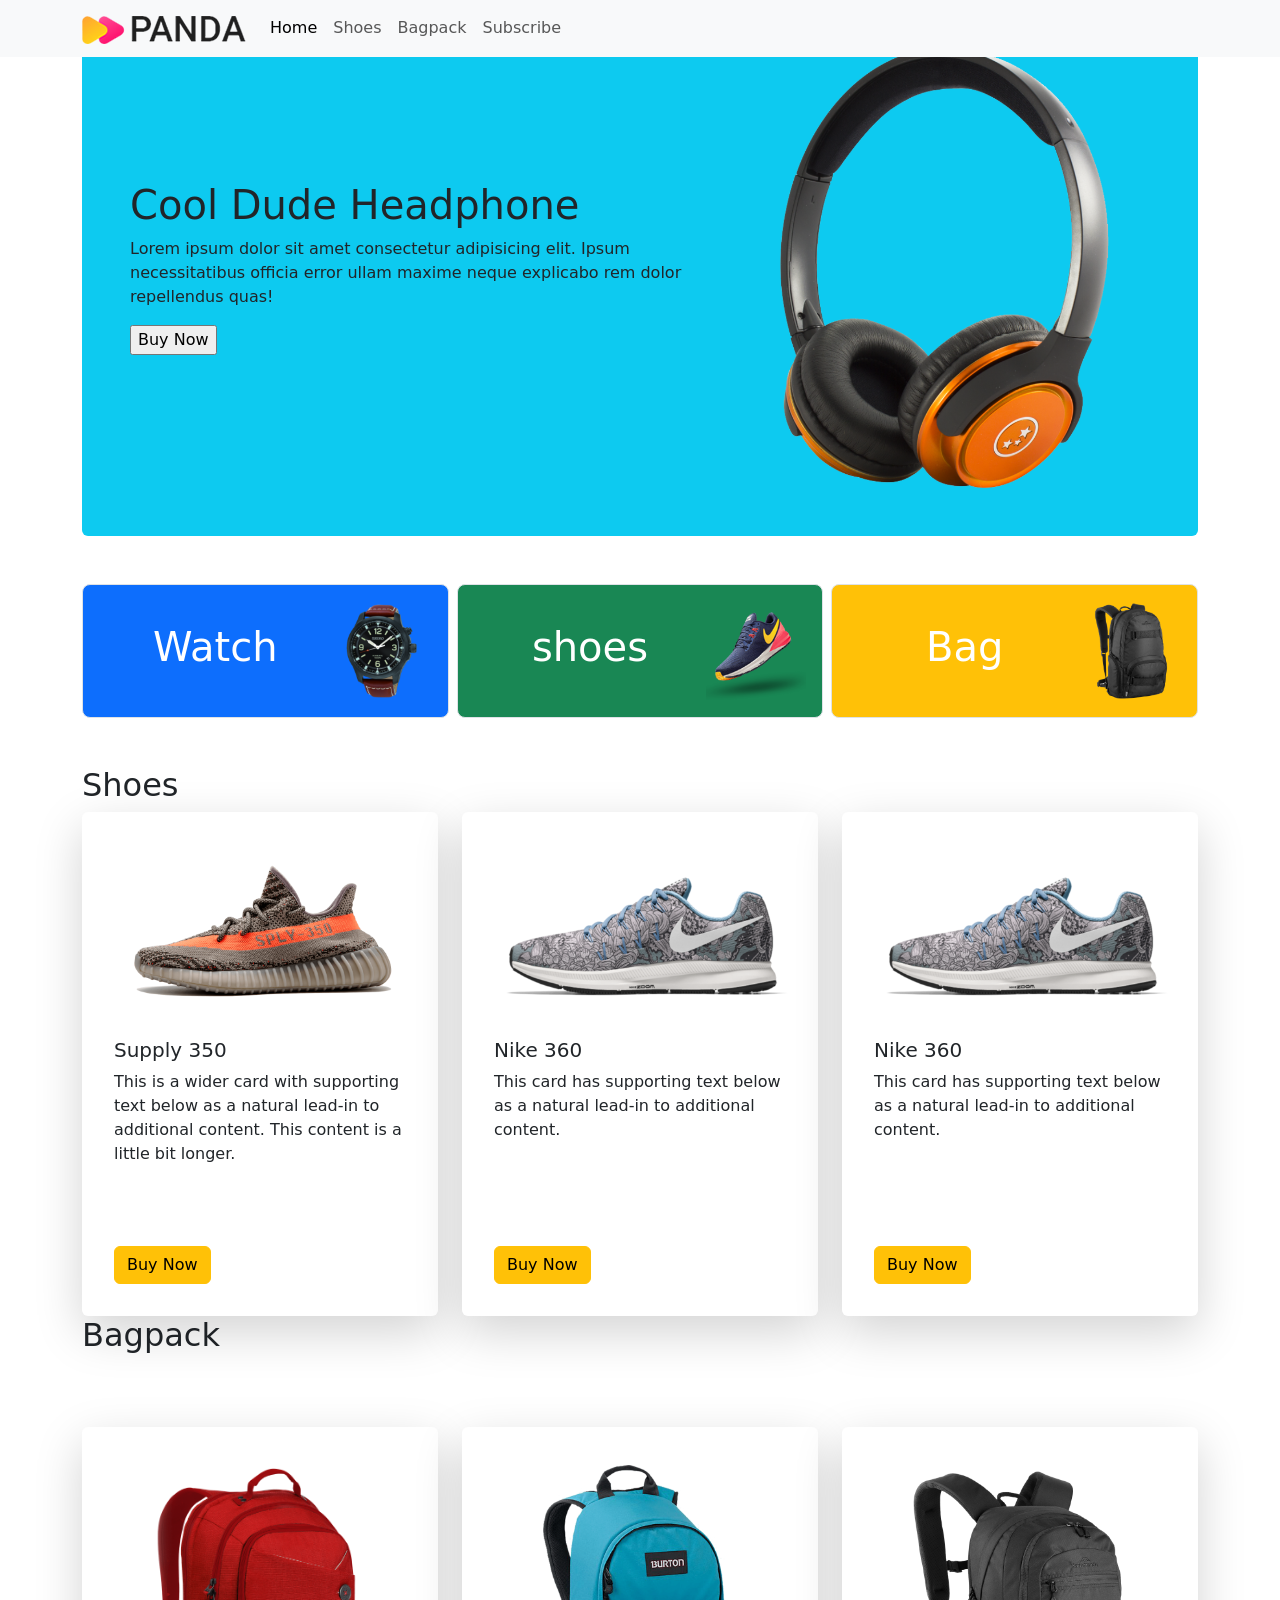
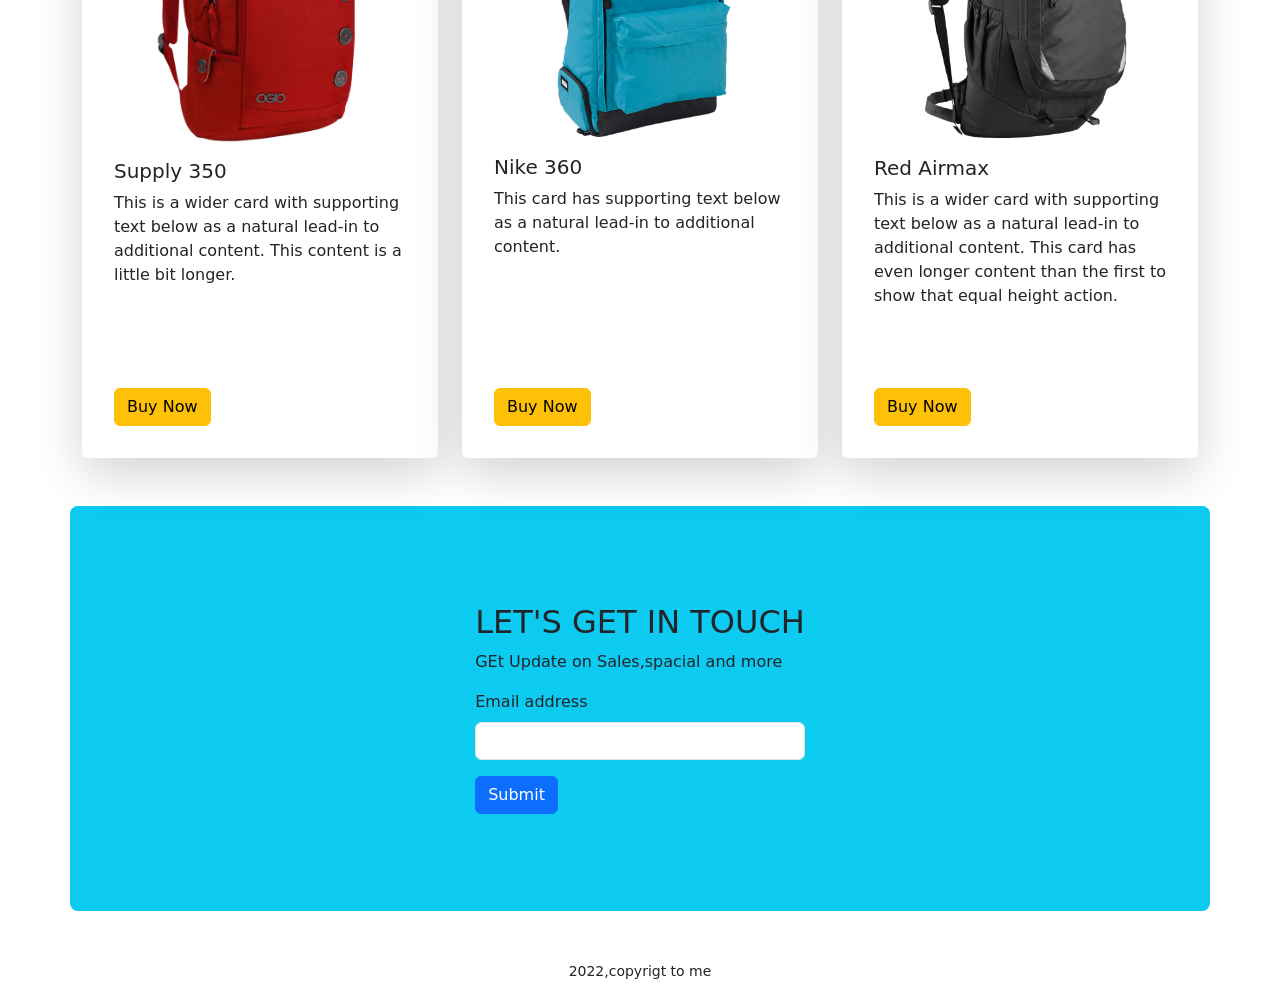
<file: index.html>
<!doctype html>
<html lang="en">

<head>
    <meta charset="utf-8">
    <meta name="viewport" content="width=device-width, initial-scale=1">
    <title>Bootstrap demo</title>
    <!-- CDN link -->
    <link href="https://cdn.jsdelivr.net/npm/bootstrap@5.2.0/dist/css/bootstrap.min.css" rel="stylesheet"
        integrity="sha384-gH2yIJqKdNHPEq0n4Mqa/HGKIhSkIHeL5AyhkYV8i59U5AR6csBvApHHNl/vI1Bx" crossorigin="anonymous">
    <!-- CSS link -->
    <link rel="stylesheet" href="./style.css">
</head>

<body>
    <header class="container">
        <!-- nav start -->
        <nav class="navbar navbar-expand-lg fixed-top bg-light">
            <div class="container">
                <a class="navbar-brand" href="#">
                    <img src="./images/logo.png" alt="">
                </a>
                <button class="navbar-toggler" type="button" data-bs-toggle="collapse"
                    data-bs-target="#navbarSupportedContent" aria-controls="navbarSupportedContent"
                    aria-expanded="false" aria-label="Toggle navigation">
                    <span class="navbar-toggler-icon"></span>
                </button>
                <div class="collapse navbar-collapse" id="navbarSupportedContent">
                    <ul class="navbar-nav me-auto mb-2 mb-lg-0">
                        <li class="nav-item">
                            <a class="nav-link active" aria-current="page" href="#">Home</a>
                        </li>
                        <li class="nav-item">
                            <a class="nav-link" href="#shoes">Shoes</a>
                        </li>
                        <li class="nav-item">
                            <a class="nav-link" href="#bagpack">Bagpack</a>
                        </li>
                        <li class="nav-item">
                            <a class="nav-link" href="#subscribe">Subscribe</a>
                        </li>
                    </ul>
                </div>
            </div>
        </nav>
        <!-- nav end -->


        <!-- slider start -->

        <section>
            <div id="carouselExampleControls" class="carousel slide" data-bs-ride="carousel">
                <div class="carousel-inner">
                    <div class="carousel-item active bg-info rounded-2 p-5">
                        <div class="row">
                            <div class="col-lg-7 d-flex align-items-center">
                                <div>
                                    <h1>Cool Dude Headphone</h1>
                                    <p>Lorem ipsum dolor sit amet consectetur adipisicing elit. Ipsum necessitatibus
                                        officia
                                        error ullam maxime neque explicabo rem dolor repellendus quas!</p>
                                    <input type="button" value="Buy Now">
                                </div>
                            </div>
                            <div class="col-lg-5">
                                <img src="./images/banner-images/headphone.png" class="d-block w-100" alt="...">
                            </div>
                        </div>
                    </div>
                    <div class="carousel-item bg-primary rounded-2 p-5">
                        <div class="row">
                            <div class="col-lg-7 d-flex align-items-center">
                                <div>
                                    <h1>Cool Dude Headphone</h1>
                                    <p>Lorem ipsum dolor sit amet consectetur adipisicing elit. Ipsum necessitatibus
                                        officia
                                        error ullam maxime neque explicabo rem dolor repellendus quas!</p>
                                    <input type="button" value="Buy Now">
                                </div>
                            </div>
                            <div class="col-lg-5">
                                <img src="./images/banner-images/tv.png" class="d-block w-100" alt="...">
                            </div>
                        </div>
                    </div>
                    <div class="carousel-item bg-info rounded-2 p-5">
                        <div class="row">
                            <div class="col-lg-7 d-flex align-items-center">
                                <div>
                                    <h1>Cool Dude Headphone</h1>
                                    <p>Lorem ipsum dolor sit amet consectetur adipisicing elit. Ipsum necessitatibus
                                        officia
                                        error ullam maxime neque explicabo rem dolor repellendus quas!</p>
                                    <input type="button" value="Buy Now">
                                </div>
                            </div>
                            <div class="col-lg-5">
                                <img src="./images/banner-images/xbox.png" class="d-block w-100" alt="...">
                            </div>
                        </div>
                    </div>
                </div>
            </div>
        </section>

        <!-- slider end -->
    </header>

    <main>
        <!-- Catagories start -->

        <section>
            <div class="container text-center my-5">
                <div class="row g-2 Catagories">
                    <div class="col-lg-4 col-md-6 col-sm-12 col-12">
                        <div class="p-3 border bg-primary rounded-3 d-flex align-items-center ">
                            <h1 class="text-white hlf-wd">Watch</h1>
                            <img src="./images/categories/watch.png" alt="">
                        </div>
                    </div>
                    <div class="col-lg-4 col-md-6 col-sm-12 col-12">
                        <div class="p-3 border bg-success rounded-3 d-flex align-items-center ">
                            <h1 class="text-white hlf-wd">shoes</h1>
                            <img src="./images/categories/shoes.png" alt="">
                        </div>
                    </div>
                    <div class="col-lg-4 col-md-6 col-sm-12 col-12">
                        <div class="p-3 border bg-warning rounded-3 d-flex align-items-center ">
                            <h1 class="text-white hlf-wd">Bag</h1>
                            <img src="./images/categories/bag.png" alt="">
                        </div>
                    </div>

                </div>
            </div>
        </section>

        <!-- Catagories end -->

        <!-- shoes grid start -->
        <section class="container" id="shoes">
            <h2>Shoes</h2>
            <div class="row row-cols-1 row-cols-md-3 row-col-lg-4 g-4">
                <div class="col">
                    <div class="card border border-0 shadow-lg p-3 mb-5 bg-body rounded h-100">
                        <img src="./images/shoes/shoe-1.png" class="card-img-top" alt="...">
                        <div class="card-body">
                            <h5 class="card-title">Supply 350</h5>
                            <p class="card-text">This is a wider card with supporting text below as a natural lead-in to
                                additional content. This content is a little bit longer.</p>
                        </div>
                        <div class="m-3">
                            <div class="btn btn-warning">Buy Now</div>
                        </div>
                    </div>
                </div>
                <div class="col">
                    <div class="card border border-0 shadow-lg p-3 mb-5 bg-body rounded h-100">
                        <img src="./images/shoes/shoe-2.png" class="card-img-top" alt="...">
                        <div class="card-body">
                            <h5 class="card-title">Nike 360</h5>
                            <p class="card-text">This card has supporting text below as a natural lead-in to additional
                                content.</p>
                        </div>
                        <div class="m-3">
                            <div class="btn btn-warning">Buy Now</div>
                        </div>
                    </div>
                </div>
                <div class="col">
                    <div class="card border border-0 shadow-lg p-3 mb-5 bg-body rounded h-100">
                        <img src="./images/shoes/shoe-2.png" class="card-img-top" alt="...">
                        <div class="card-body">
                            <h5 class="card-title">Nike 360</h5>
                            <p class="card-text">This card has supporting text below as a natural lead-in to additional
                                content.</p>
                        </div>
                        <div class="m-3">
                            <div class="btn btn-warning">Buy Now</div>
                        </div>
                    </div>
                </div>
            </div>
        </section>
        <!-- shoes grid end -->

        <!-- bag grid start -->
        <section class="container" id="bagpack">
            <h2>Bagpack</h2>
            <div class="row row-cols-1 row-cols-md-3 row-col-lg-4 g-4 my-5">
                <div class="col">
                    <div class="card border border-0 shadow-lg p-3 mb-5 bg-body rounded h-100">
                        <img src="./images/bags/bag-1.png" class="card-img-top" alt="...">
                        <div class="card-body">
                            <h5 class="card-title">Supply 350</h5>
                            <p class="card-text">This is a wider card with supporting text below as a natural lead-in to
                                additional content. This content is a little bit longer.</p>
                        </div>
                        <div class="m-3">
                            <div class="btn btn-warning">Buy Now</div>
                        </div>
                    </div>
                </div>
                <div class="col">
                    <div class="card border border-0 shadow-lg p-3 mb-5 bg-body rounded h-100">
                        <img src="./images/bags/bag-2.png" class="card-img-top" alt="...">
                        <div class="card-body">
                            <h5 class="card-title">Nike 360</h5>
                            <p class="card-text">This card has supporting text below as a natural lead-in to additional
                                content.</p>
                        </div>
                        <div class="m-3">
                            <div class="btn btn-warning">Buy Now</div>
                        </div>
                    </div>
                </div>
                <div class="col">
                    <div class="card border border-0 shadow-lg p-3 mb-5 bg-body rounded h-100">
                        <img src="./images/bags/bag-3.png" class="card-img-top" alt="...">
                        <div class="card-body">
                            <h5 class="card-title">Red Airmax</h5>
                            <p class="card-text">This is a wider card with supporting text below as a natural lead-in to
                                additional content. This card has even longer content than the first to show that equal
                                height action.</p>
                        </div>
                        <div class="m-3">
                            <div class="btn btn-warning">Buy Now</div>
                        </div>
                    </div>
                </div>
            </div>
        </section>
        <!-- bag grid end -->

        <!-- subs start -->
        <section style="height: 45vh;" id="subscribe"
            class="container d-flex justify-content-center align-items-center flex-column bg-info rounded-3">
            <div>
                <h2>LET'S GET IN TOUCH</h2>
                <p>GEt Update on Sales,spacial and more</p>
                <form>
                    <div class=" mb-3">
                        <label for="exampleInputEmail1" class="form-label">Email address</label>
                        <input type="email" class="form-control" id="exampleInputEmail1" aria-describedby="emailHelp">
                    </div>
                    <button type="submit" class="btn btn-primary">Submit</button>
                </form>
            </div>
        </section>
        <!-- subs end -->
    </main>


    <footer class="mt-5 text-center">
        <p><small>2022,copyrigt to me</small></p>

    </footer>





    <!-- JS LINK -->
    <script src="https://cdn.jsdelivr.net/npm/bootstrap@5.2.0/dist/js/bootstrap.bundle.min.js"
        integrity="sha384-A3rJD856KowSb7dwlZdYEkO39Gagi7vIsF0jrRAoQmDKKtQBHUuLZ9AsSv4jD4Xa"
        crossorigin="anonymous"></script>
</body>

</html>
</file>
<file: style.css>
.Catagories img {
    width: 100px;
}

.hlf-wd {
    width: 70%;
}
</file>
